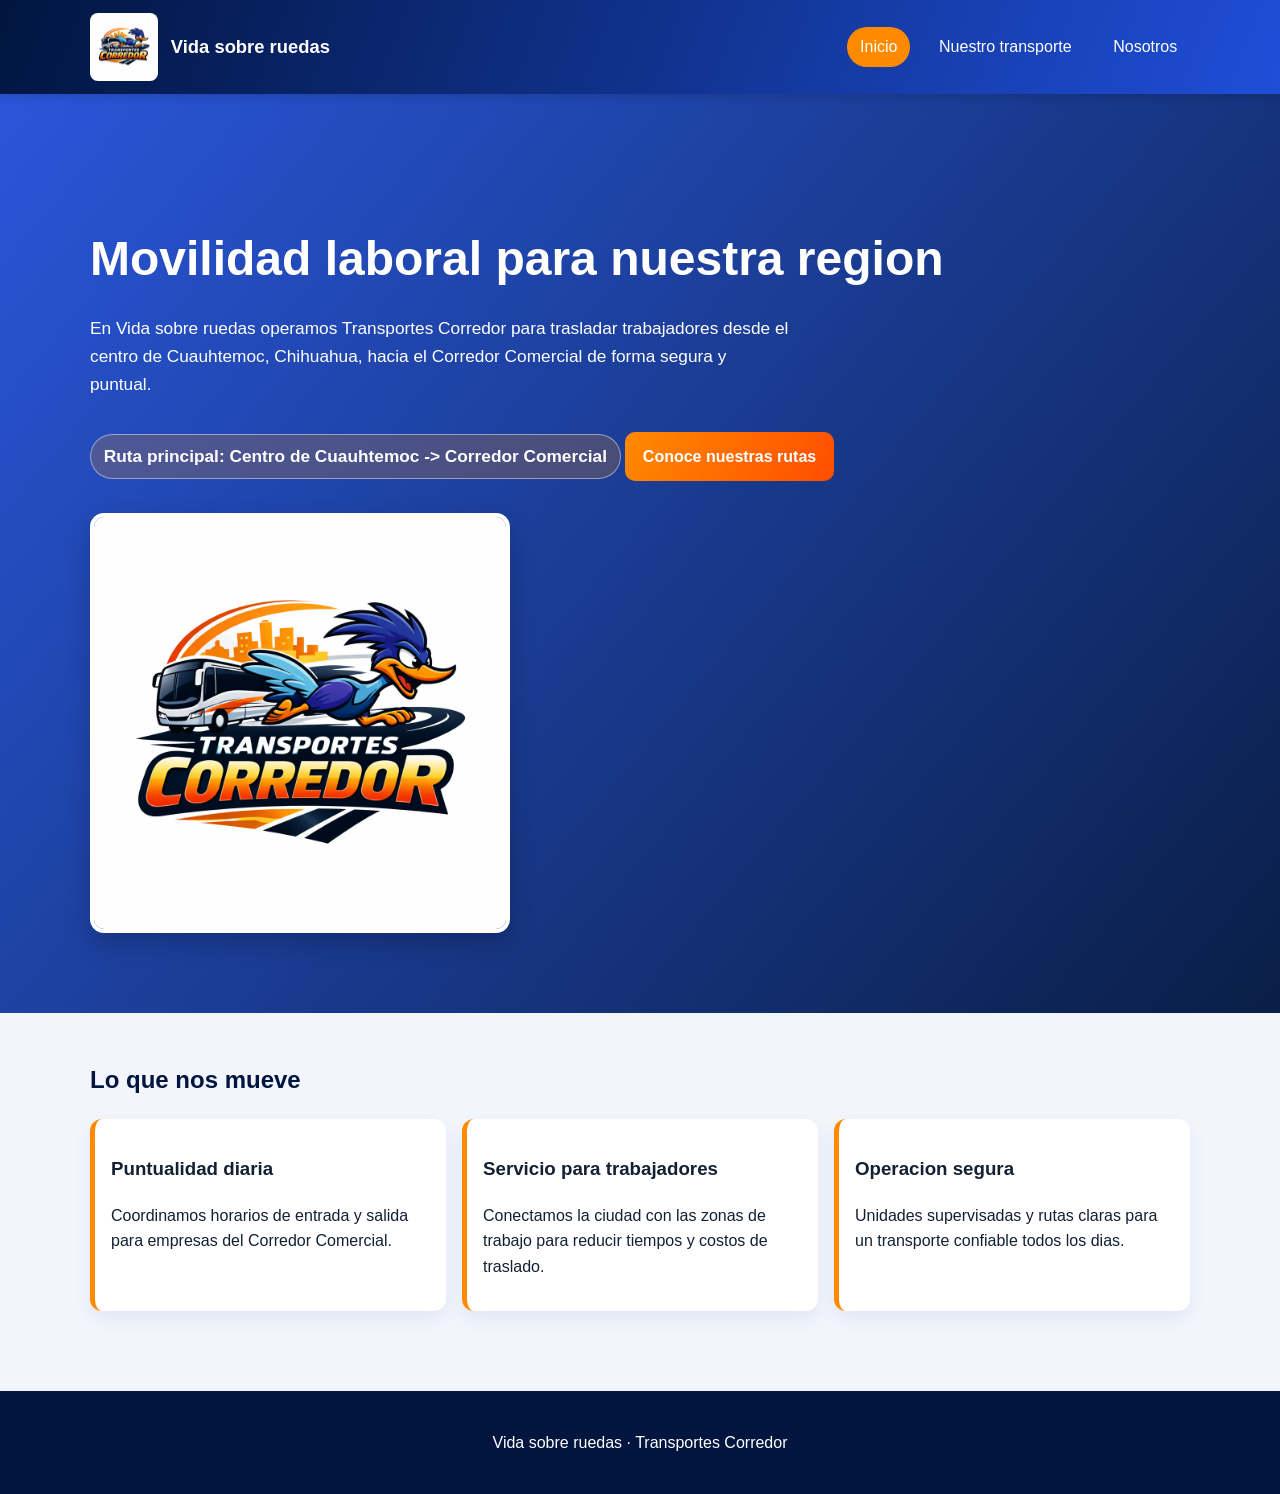
<file: index.html>
<!doctype html>
<html lang="es">
  <head>
    <meta charset="UTF-8" />
    <meta name="viewport" content="width=device-width, initial-scale=1.0" />
    <title>Transportes Corredor | Vida sobre ruedas</title>
    <link rel="stylesheet" href="styles.css" />
  </head>
  <body>
    <header class="site-header">
      <div class="container header-inner">
        <a class="brand" href="index.html">
          <img src="assets/logo-corredor.png" alt="Logo Transportes Corredor" />
          <span>Vida sobre ruedas</span>
        </a>
        <nav class="nav">
          <a class="active" href="index.html">Inicio</a>
          <a href="transporte.html">Nuestro transporte</a>
          <a href="nosotros.html">Nosotros</a>
        </nav>
      </div>
    </header>

    <main>
      <section class="hero">
        <div class="container">
          <h1>Movilidad laboral para nuestra region</h1>
          <p>
            En Vida sobre ruedas operamos Transportes Corredor para trasladar
            trabajadores desde el centro de Cuauhtemoc, Chihuahua, hacia el
            Corredor Comercial de forma segura y puntual.
          </p>
          <p class="route-pill">Ruta principal: Centro de Cuauhtemoc -> Corredor Comercial</p>
          <a class="btn" href="transporte.html">Conoce nuestras rutas</a>
          <img class="logo-showcase" src="assets/logo-corredor.png" alt="Logo oficial de Transportes Corredor" />
        </div>
      </section>

      <section class="section">
        <div class="container">
          <h2>Lo que nos mueve</h2>
          <div class="cards">
            <article class="card">
              <h3>Puntualidad diaria</h3>
              <p>Coordinamos horarios de entrada y salida para empresas del Corredor Comercial.</p>
            </article>
            <article class="card">
              <h3>Servicio para trabajadores</h3>
              <p>Conectamos la ciudad con las zonas de trabajo para reducir tiempos y costos de traslado.</p>
            </article>
            <article class="card">
              <h3>Operacion segura</h3>
              <p>Unidades supervisadas y rutas claras para un transporte confiable todos los dias.</p>
            </article>
          </div>
        </div>
      </section>
    </main>

    <footer class="site-footer">
      <div class="container">
        <p>Vida sobre ruedas · Transportes Corredor</p>
      </div>
    </footer>
  </body>
</html>
</file>
<file: styles.css>
:root {
  --blue: #1f4ed8;
  --blue-dark: #01153f;
  --orange: #ff8a00;
  --orange-soft: #ffd166;
  --bg: #f2f5fb;
  --text: #132033;
  --white: #ffffff;
}

* {
  box-sizing: border-box;
}

body {
  margin: 0;
  font-family: Arial, Helvetica, sans-serif;
  color: var(--text);
  background: var(--bg);
  line-height: 1.6;
}

a {
  color: inherit;
  text-decoration: none;
}

.site-header {
  background: linear-gradient(110deg, var(--blue-dark), var(--blue));
  color: var(--white);
  padding: 0.8rem 0;
  position: sticky;
  top: 0;
  z-index: 1000;
  box-shadow: 0 2px 10px rgba(0, 0, 0, 0.15);
}

.container {
  width: min(1100px, 92%);
  margin: 0 auto;
}

.header-inner {
  display: flex;
  align-items: center;
  justify-content: space-between;
  gap: 1rem;
  flex-wrap: wrap;
}

.brand {
  display: flex;
  align-items: center;
  gap: 0.8rem;
  font-weight: bold;
  font-size: 1.15rem;
}

.brand img {
  width: 68px;
  height: 68px;
  object-fit: contain;
  border-radius: 8px;
  background: #ffffff;
  padding: 0.15rem;
}

.nav {
  display: flex;
  gap: 1rem;
  flex-wrap: wrap;
}

.nav a {
  padding: 0.45rem 0.8rem;
  border-radius: 999px;
  transition: 0.25s ease;
}

.nav a:hover,
.nav a.active {
  background: var(--orange);
  color: var(--white);
}

.hero {
  background: linear-gradient(130deg, rgba(31, 78, 216, 0.95), rgba(1, 21, 63, 0.96)),
    url("https://images.unsplash.com/photo-1474487548417-781cb71495f3?auto=format&fit=crop&w=1350&q=80")
      center/cover no-repeat;
  color: var(--white);
  padding: 5.5rem 0 4.5rem;
}

.hero h1 {
  font-size: clamp(2rem, 4.2vw, 3rem);
  margin-bottom: 0.7rem;
}

.hero p {
  max-width: 700px;
  font-size: 1.08rem;
}

.btn {
  display: inline-block;
  margin-top: 1rem;
  background: linear-gradient(120deg, var(--orange), #ff4d00);
  color: var(--white);
  padding: 0.75rem 1.1rem;
  border-radius: 10px;
  font-weight: bold;
}

.route-pill {
  display: inline-block;
  margin-top: 0.8rem;
  padding: 0.45rem 0.8rem;
  border-radius: 999px;
  background: rgba(255, 138, 0, 0.2);
  border: 1px solid rgba(255, 255, 255, 0.45);
  font-weight: bold;
}

.section {
  padding: 3rem 0;
}

.section h2 {
  margin-top: 0;
  color: var(--blue-dark);
}

.cards {
  display: grid;
  grid-template-columns: repeat(auto-fit, minmax(230px, 1fr));
  gap: 1rem;
}

.card {
  background: var(--white);
  border-left: 5px solid var(--orange);
  border-radius: 12px;
  padding: 1rem;
  box-shadow: 0 8px 18px rgba(13, 71, 161, 0.08);
}

.highlight {
  background: var(--white);
  border-radius: 14px;
  padding: 1.2rem;
  box-shadow: 0 8px 20px rgba(0, 0, 0, 0.08);
}

.logo-showcase {
  margin-top: 1.1rem;
  max-width: 420px;
  width: 100%;
  border-radius: 14px;
  border: 4px solid #ffffff;
  box-shadow: 0 10px 24px rgba(0, 0, 0, 0.2);
}

.founders {
  display: flex;
  flex-wrap: wrap;
  gap: 0.6rem;
  margin-top: 0.7rem;
}

.founders span {
  background: #e9f0ff;
  border: 1px solid #bed0ff;
  color: var(--blue-dark);
  padding: 0.3rem 0.65rem;
  border-radius: 999px;
  font-weight: bold;
}

.split {
  display: grid;
  grid-template-columns: repeat(auto-fit, minmax(280px, 1fr));
  gap: 1.2rem;
  align-items: center;
}

.split img {
  width: 100%;
  border-radius: 12px;
  box-shadow: 0 10px 18px rgba(0, 0, 0, 0.16);
}

.site-footer {
  margin-top: 2rem;
  background: var(--blue-dark);
  color: var(--white);
  padding: 1.4rem 0;
  text-align: center;
}

@media (max-width: 620px) {
  .header-inner {
    justify-content: center;
  }

  .nav {
    justify-content: center;
  }
}
</file>
